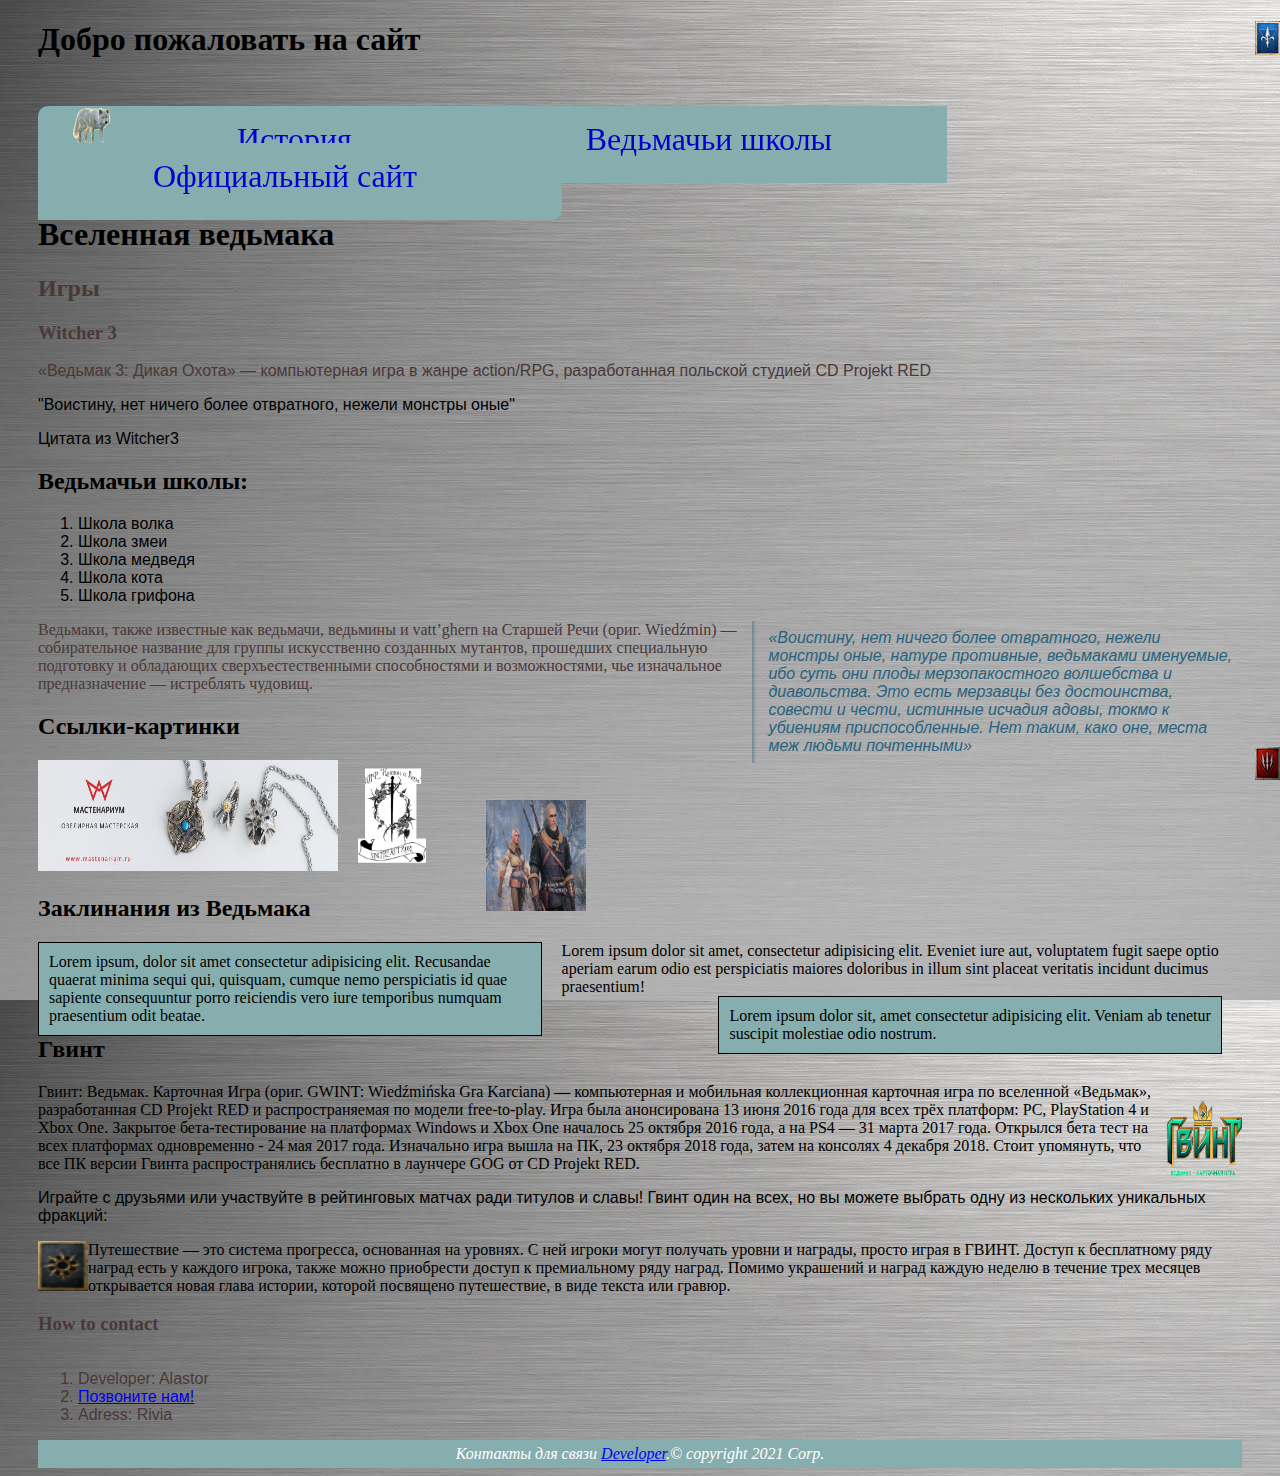
<file: Учеба/Сентрябрь/3&&5 практос/index.html>
<!DOCTYPE html>
<html>
 <head>
  <meta charset="utf-8">
  <link rel = "icon" href="C:\Users\Иван\OneDrive\Desktop\Верстка\Учеба\Сентрябрь\0209/favicon.ico"type="image/x-icon">
  <link rel="stylesheet" href="style.css">
  <title>Witcher</title>
 </head> 
 <body> 
     <img src="north.png" id="north">
     <img src="monsterpng.png" id="monstr">
     <header>
        <h1>Добро пожаловать на сайт</h1>
       </header>
   <nav><img src="logo.png" alt="Логотип">
        <a href="history.html" id="first" target="blank">История</a>  
        <a href="witcherScholl.html " id="first1" target="blank">Ведьмачьи школы</a> 
        <a href="https://thewitcher.com/ru/witcher3" id="first2"target="blank">Официальный сайт</a> 
    </nav> 
    
    <main>
    <h1>Вселенная ведьмака</h1>
   
    <article class="alpha">
        <h2>Игры</h2>
        <section>
            <h3>Witcher 3</h3>
            <p>«Ведьмак 3: Дикая Охота» — компьютерная игра в жанре action/RPG, разработанная польской студией CD Projekt RED</p>
        </section>
    </article>
    <div>
        <p>"Воистину, нет ничего более отвратного, нежели монстры оные"</p>
    </div>
    <p>Цитата из Witcher3</p>
    <h2>Ведьмачьи школы: </h2>
    <ol>
    <li>Школа волка</li>
    <li>Школа змеи</li>
    <li>Школа медведя</li>
    <!-- <li>Школа монтикоры</li> --> <!-- тег элемента списка -->
    <li>Школа кота</li>
    <li>Школа грифона</li>
    </ol>
    
    <aside>
        <p>«Воистину, нет ничего более отвратного, нежели монстры оные, натуре противные, ведьмаками именуемые, ибо суть они плоды мерзопакостного волшебства и диавольства. Это есть мерзавцы без достоинства, совести и чести, истинные исчадия адовы, токмо к убиениям приспособленные. Нет таким, како оне, места меж людьми почтенными»</p>
       </aside>
       <article class="alpha">
        Ведьмаки, также известные как ведьмачи, ведьмины и vatt’ghern на Старшей Речи (ориг. Wiedźmin) — собирательное название для группы искусственно созданных мутантов, прошедших специальную подготовку и обладающих сверхъестественными способностями и возможностями, чье изначальное предназначение — истреблять чудовищ.
       </article>
       <h2>Ссылки-картинки</h2>
       <a href="https://mastenarium.ru/product-category/witcher/"><img src="market.jpg" width="300" height="111" ></a>
       <a href="https://duelfencing.ru/clubs/blade-and-vine"><img src="hobby.svg" width="100" height="111"></a>
       <img src="chiri.jpg"width="100" height="111" id="ing2">
    </main>
    <h2>
        Заклинания из Ведьмака
    </h2>
    <div id="id1">
        Lorem ipsum, dolor sit amet consectetur adipisicing elit. Recusandae quaerat minima sequi qui, quisquam, cumque nemo perspiciatis id quae sapiente consequuntur porro reiciendis vero iure temporibus numquam praesentium odit beatae.
    </div>
    <div>
        Lorem ipsum dolor sit amet, consectetur adipisicing elit. Eveniet iure aut, voluptatem fugit saepe optio aperiam earum odio est perspiciatis maiores doloribus in illum sint placeat veritatis incidunt ducimus praesentium!
    </div>
    <div id="id2">
        Lorem ipsum dolor sit, amet consectetur adipisicing elit. Veniam ab tenetur suscipit molestiae odio nostrum.
    </div>
    <h2 id="idh2">
        Гвинт
    </h2>
    
    <article>
        Гвинт: Ведьмак. Карточная Игра (ориг. GWINT: Wiedźmińska Gra Karciana) — компьютерная и мобильная коллекционная карточная игра по вселенной «Ведьмак», разработанная CD Projekt RED и распространяемая по модели free-to-play.
        <img src="gvint.png" id="gvint">
        Игра была анонсирована 13 июня 2016 года для всех трёх платформ: PC, PlayStation 4 и Xbox One. Закрытое бета-тестирование на платформах Windows и Xbox One началось 25 октября 2016 года, а на PS4 — 31 марта 2017 года. Открылся бета тест на всех платформах одновременно - 24 мая 2017 года. Изначально игра вышла на ПК, 23 октября 2018 года, затем на консолях 4 декабря 2018.
        Стоит упомянуть, что все ПК версии Гвинта распространялись бесплатно в лаунчере GOG от CD Projekt RED.
        <p>Играйте с друзьями или участвуйте в рейтинговых матчах ради титулов и славы! Гвинт один на всех, но вы можете выбрать одну из нескольких уникальных фракций:</p>
        <img src="nilf.png" id="nilf">
        Путешествие — это система прогресса, основанная на уровнях. С ней игроки могут получать уровни и награды, просто играя в ГВИНТ. Доступ к бесплатному ряду наград есть у каждого игрока, также можно приобрести доступ к премиальному ряду наград. Помимо украшений и наград каждую неделю в течение трех месяцев открывается новая глава истории, которой посвящено путешествие, в виде текста или гравюр.
    </article>
    <article class="alpha" id="down">
        <h3>How to contact</h3>
        <ol>
            <li>Developer: Alastor</li>
            <li><a href="tel:+79779777231">Позвоните нам!</a></li>
            <li>Adress: Rivia</li>
        </ol>
        <footer>
            <address id="adr"> Контакты для связи <a href="mailto:iv.cherenov8@yandex.ru">Developer</a>.© copyright 2021  Corp.</address>
        </footer>
    </article>

 </body> 
</html>
</file>
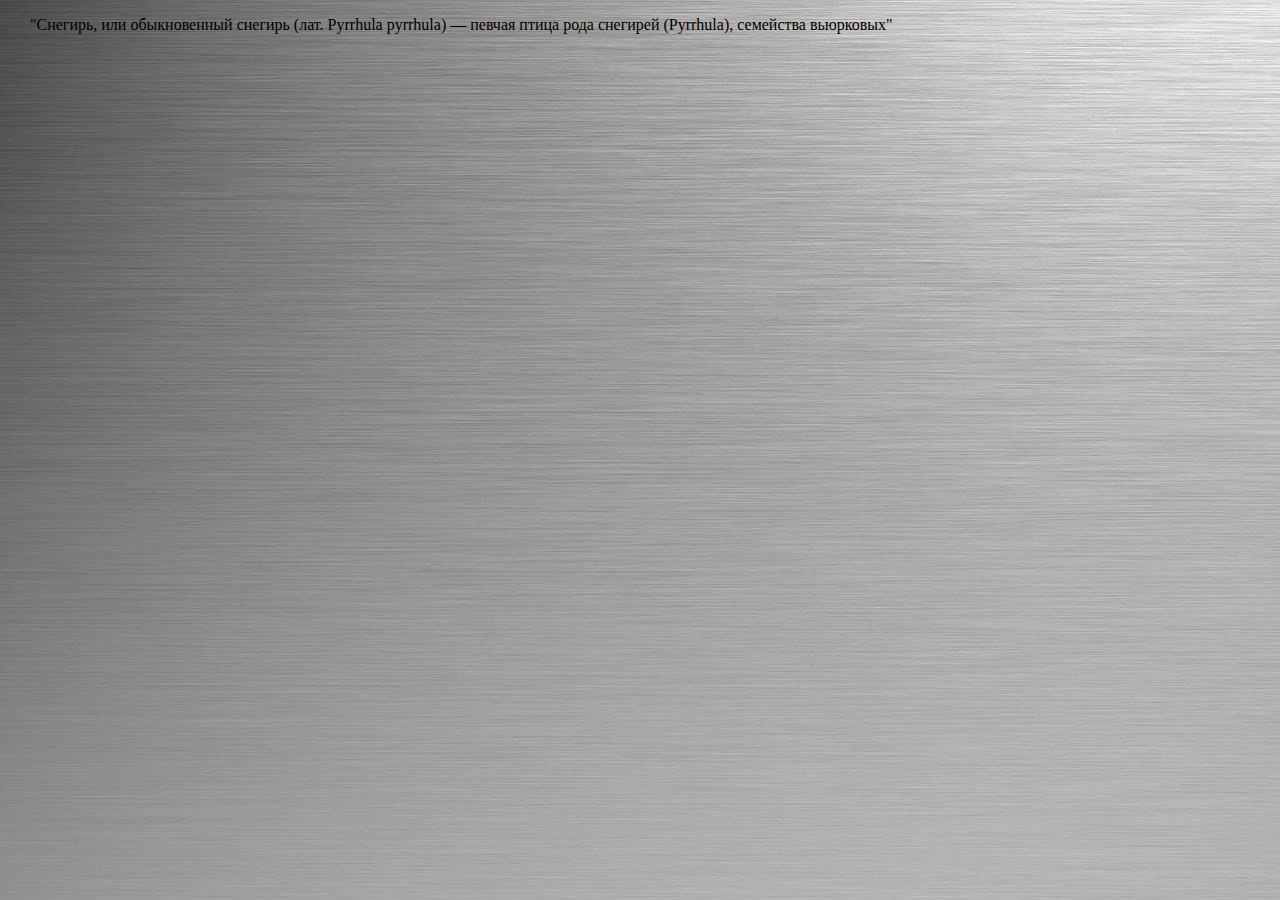
<file: Учеба/Сентрябрь/2 практос/bird.html>
<!DOCTYPE html>
<html lang="en">
<head>
  <meta charset="utf-8">
  <meta http-equiv="X-UA-Compatible" content="IE=endge">
  <meta name="viewport" content="width=device-width, initial-skale=1.0">
  <title>Bird</title>
  <link rel="stylesheet" href="style.css">
</head>

<body background="grey.jpg"> 
    <p><a id="Bullfinch"></name>"Снегирь, или обыкновенный снегирь (лат. Pyrrhula pyrrhula) — певчая птица рода снегирей (Pyrrhula), семейства вьюрковых"</p>
    </div>
</body>
</html>
</file>
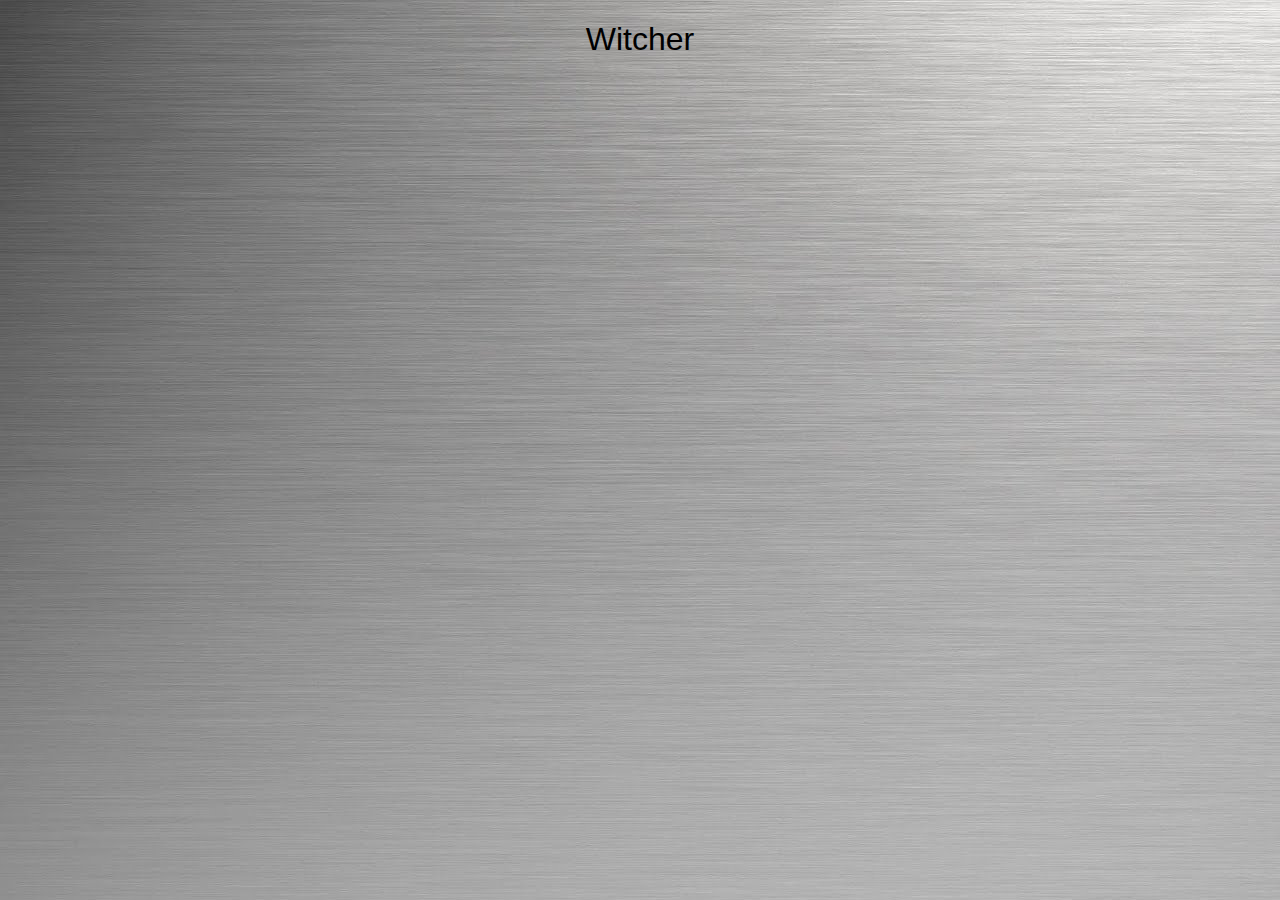
<file: Учеба/Сентрябрь/2 практос/title.html>
<!DOCTYPE html>
<html lang="en">
    <head>
        <meta charset="utf-8">
        <meta http-equiv="X-UA-Compatible" content="IE=endge">
        <meta name="viewport" content="width=device-width, initial-skale=1.0">
        <title>Witcher</title>
        <link rel="stylesheet" href="style.css">
        
      </head>
<body></body>



</body>
<h1><center>Witcher</center></h1>


</html>
</file>
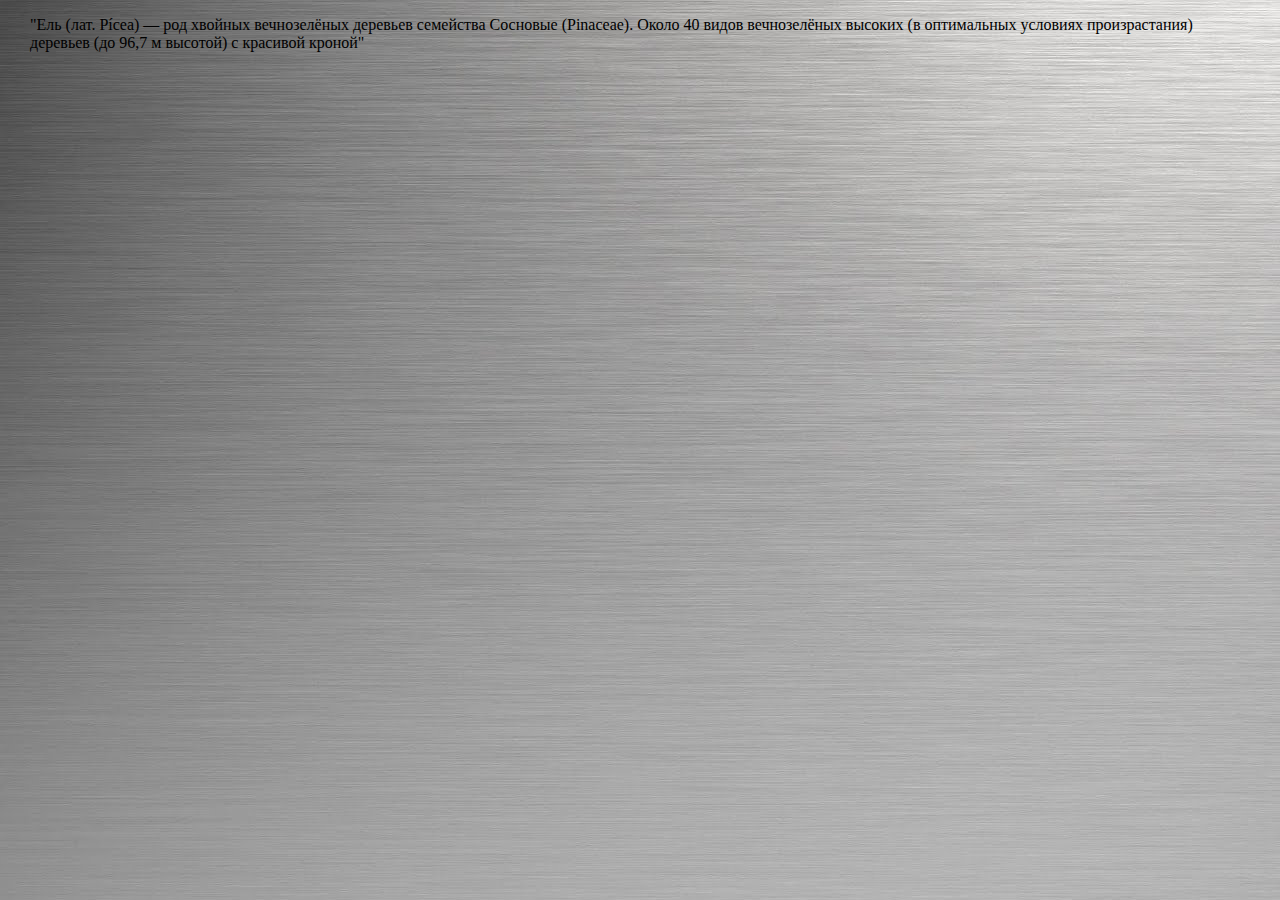
<file: Учеба/Сентрябрь/2 практос/wood.html>
<!DOCTYPE html>
<html lang="en">
<head>
  <meta charset="utf-8">
  <meta http-equiv="X-UA-Compatible" content="IE=endge">
  <meta name="viewport" content="width=device-width, initial-skale=1.0">
  <title>Wood</title>
  <link rel="stylesheet" href="style.css">
</head>

<body background="grey.jpg"> 
    <p><a id="Fir"></name>"Ель (лат. Pícea) — род хвойных вечнозелёных деревьев семейства Сосновые (Pinaceae). Около 40 видов вечнозелёных высоких (в оптимальных условиях произрастания) деревьев (до 96,7 м высотой) с красивой кроной"</p>
    </div>
</body>
</html>
</file>
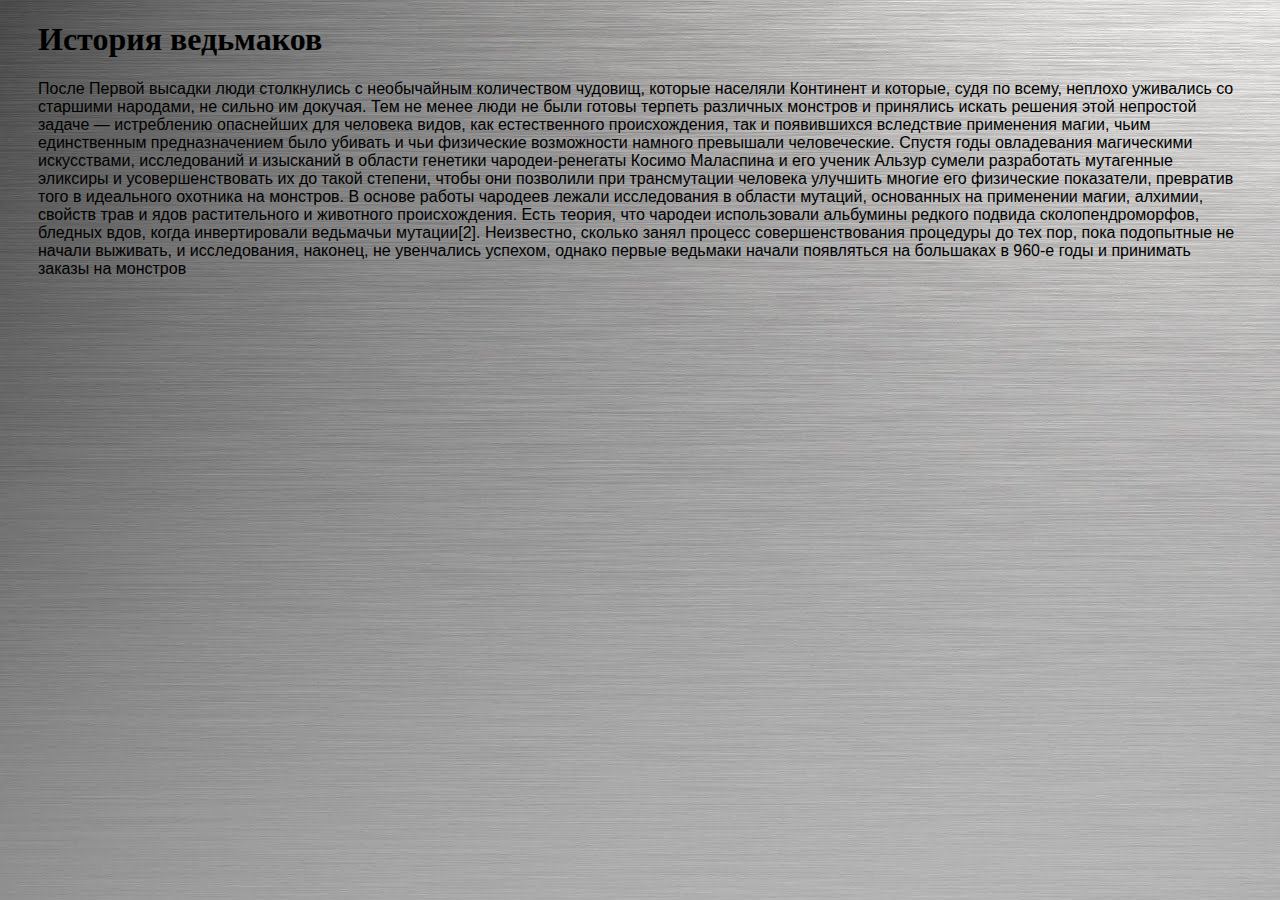
<file: Учеба/Сентрябрь/3&&5 практос/history.html>
<!DOCTYPE html>
<html lang="en">
<head>
  <meta charset="utf-8">
  <meta http-equiv="X-UA-Compatible" content="IE=endge">
  <meta name="viewport" content="width=device-width, initial-skale=1.0">
  <title>History</title>
  <link rel="stylesheet" href="style.css">
</head>

<body background="grey.jpg"> 
    <h1>История ведьмаков</h1>
    <article>
        <p>
            После Первой высадки люди столкнулись с необычайным количеством чудовищ, которые населяли Континент и которые, судя по всему, неплохо уживались со старшими народами, не сильно им докучая. Тем не менее люди не были готовы терпеть различных монстров и принялись искать решения этой непростой задаче — истреблению опаснейших для человека видов, как естественного происхождения, так и появившихся вследствие применения магии, чьим единственным предназначением было убивать и чьи физические возможности намного превышали человеческие.

Спустя годы овладевания магическими искусствами, исследований и изысканий в области генетики чародеи-ренегаты Косимо Маласпина и его ученик Альзур сумели разработать мутагенные эликсиры и усовершенствовать их до такой степени, чтобы они позволили при трансмутации человека улучшить многие его физические показатели, превратив того в идеального охотника на монстров. В основе работы чародеев лежали исследования в области мутаций, основанных на применении магии, алхимии, свойств трав и ядов растительного и животного происхождения. Есть теория, что чародеи использовали альбумины редкого подвида сколопендроморфов, бледных вдов, когда инвертировали ведьмачьи мутации[2]. Неизвестно, сколько занял процесс совершенствования процедуры до тех пор, пока подопытные не начали выживать, и исследования, наконец, не увенчались успехом, однако первые ведьмаки начали появляться на большаках в 960-е годы и принимать заказы на монстров
        </p>
    </article>
    </div>
</body>
</html>
</file>
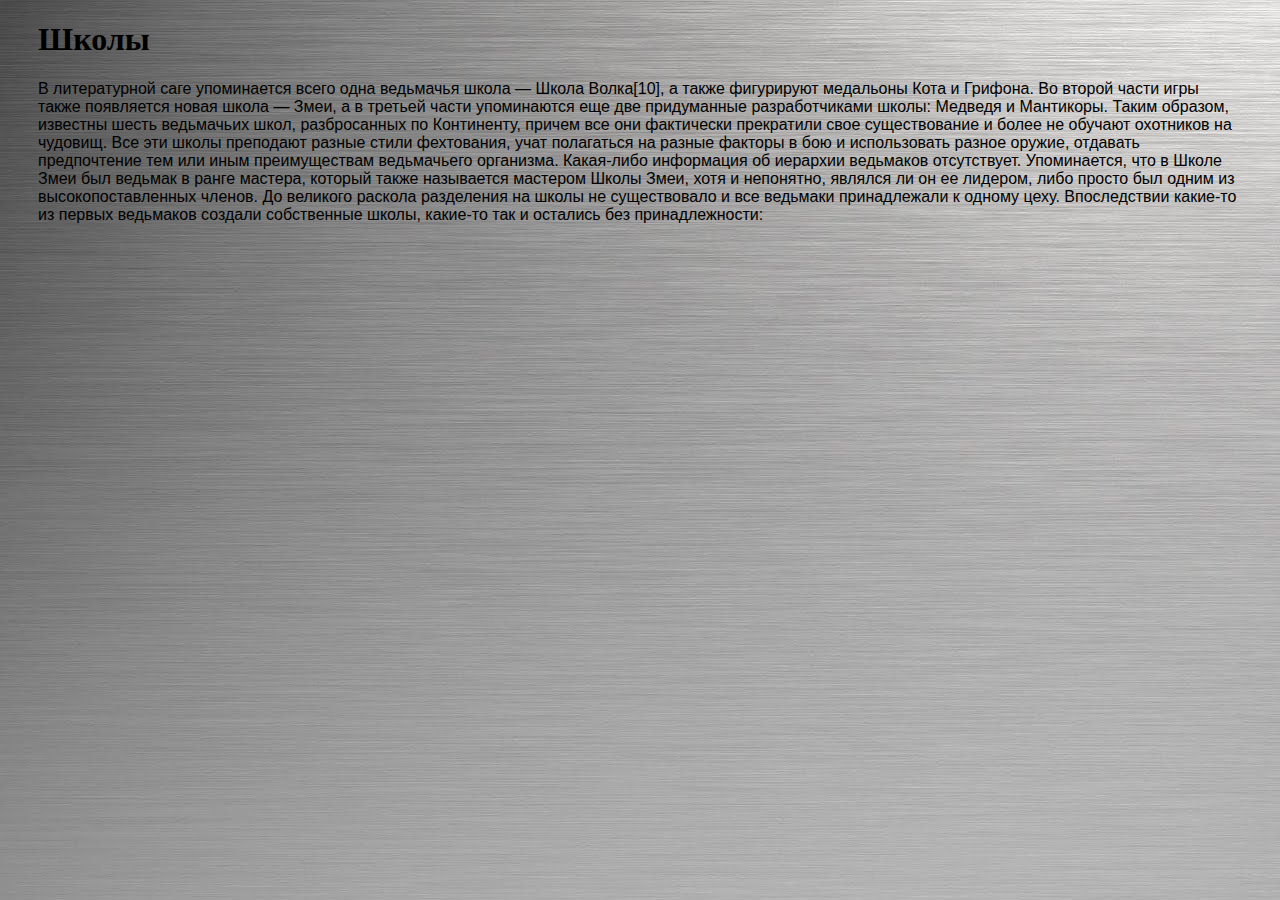
<file: Учеба/Сентрябрь/3&&5 практос/witcherScholl.html>
<!DOCTYPE html>
<html lang="en">
<head>
  <meta charset="utf-8">
  <meta http-equiv="X-UA-Compatible" content="IE=endge">
  <meta name="viewport" content="width=device-width, initial-skale=1.0">
  <title>History</title>
  <link rel="stylesheet" href="style.css">
</head>

<body background="grey.jpg"> 
    <h1>Школы</h1>
    <article>
        <p>
            В литературной саге упоминается всего одна ведьмачья школа — Школа Волка[10], 
            а также фигурируют медальоны Кота и Грифона. Во второй части игры также появляется новая школа — Змеи,
            а в третьей части упоминаются еще две придуманные разработчиками школы: Медведя и Мантикоры. 
            Таким образом, известны шесть ведьмачьих школ, разбросанных по Континенту, причем все они фактически
            прекратили свое существование и более не обучают охотников на чудовищ. Все эти школы преподают
            разные стили фехтования, учат полагаться на разные факторы в бою и использовать разное оружие, 
            отдавать предпочтение тем или иным преимуществам ведьмачьего организма. 
            Какая-либо информация об иерархии ведьмаков отсутствует. Упоминается, 
            что в Школе Змеи был ведьмак в ранге мастера, который также называется мастером Школы Змеи, 
            хотя и непонятно, являлся ли он ее лидером, либо просто был одним из высокопоставленных членов.
            До великого раскола разделения на школы не существовало и все ведьмаки принадлежали к одному цеху. 
            Впоследствии какие-то из первых ведьмаков создали собственные школы, какие-то так и остались
             без принадлежности:
        </p>

    </article>
    
    </div>
</body>
</html>
</file>
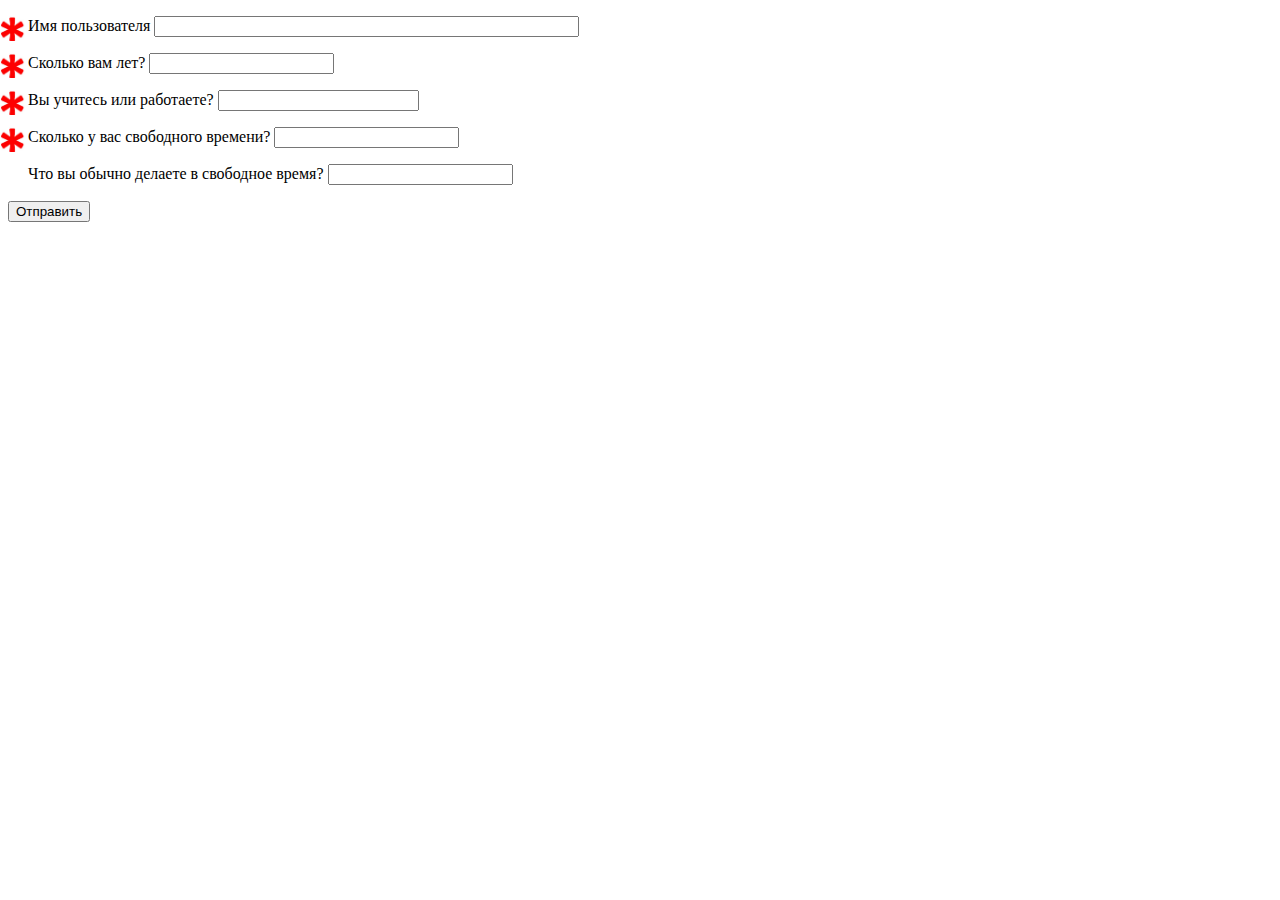
<file: Учеба/Сентрябрь/4 практос/helper.html>
<!DOCTYPE html> <html lang="en"> 
<head> 
    <meta charset="UTF-8"> 
    <title>form</title> 
    <link rel="stylesheet" href="gg.css">
    
</head>
<body>
    <p class="in">Имя пользователя <input type="text" size="50"
        required id="id12"><span></span></p>
    <p class="in">Сколько вам лет? <input type="number" min="0" 
        required><span></span></p>
    <p class="in">Вы учитесь или работаете? <input type="text" size="22"
            required><span></span></p>
    <p class="in">Сколько у вас свободного времени? <input type="text" 
        required><span></span></p>
    <p class="in">Что вы обычно делаете в свободное время? <input  
        ><span></span></p>
    <p><input type="submit" value="Отправить"></p>
</body>
</html>
</file>
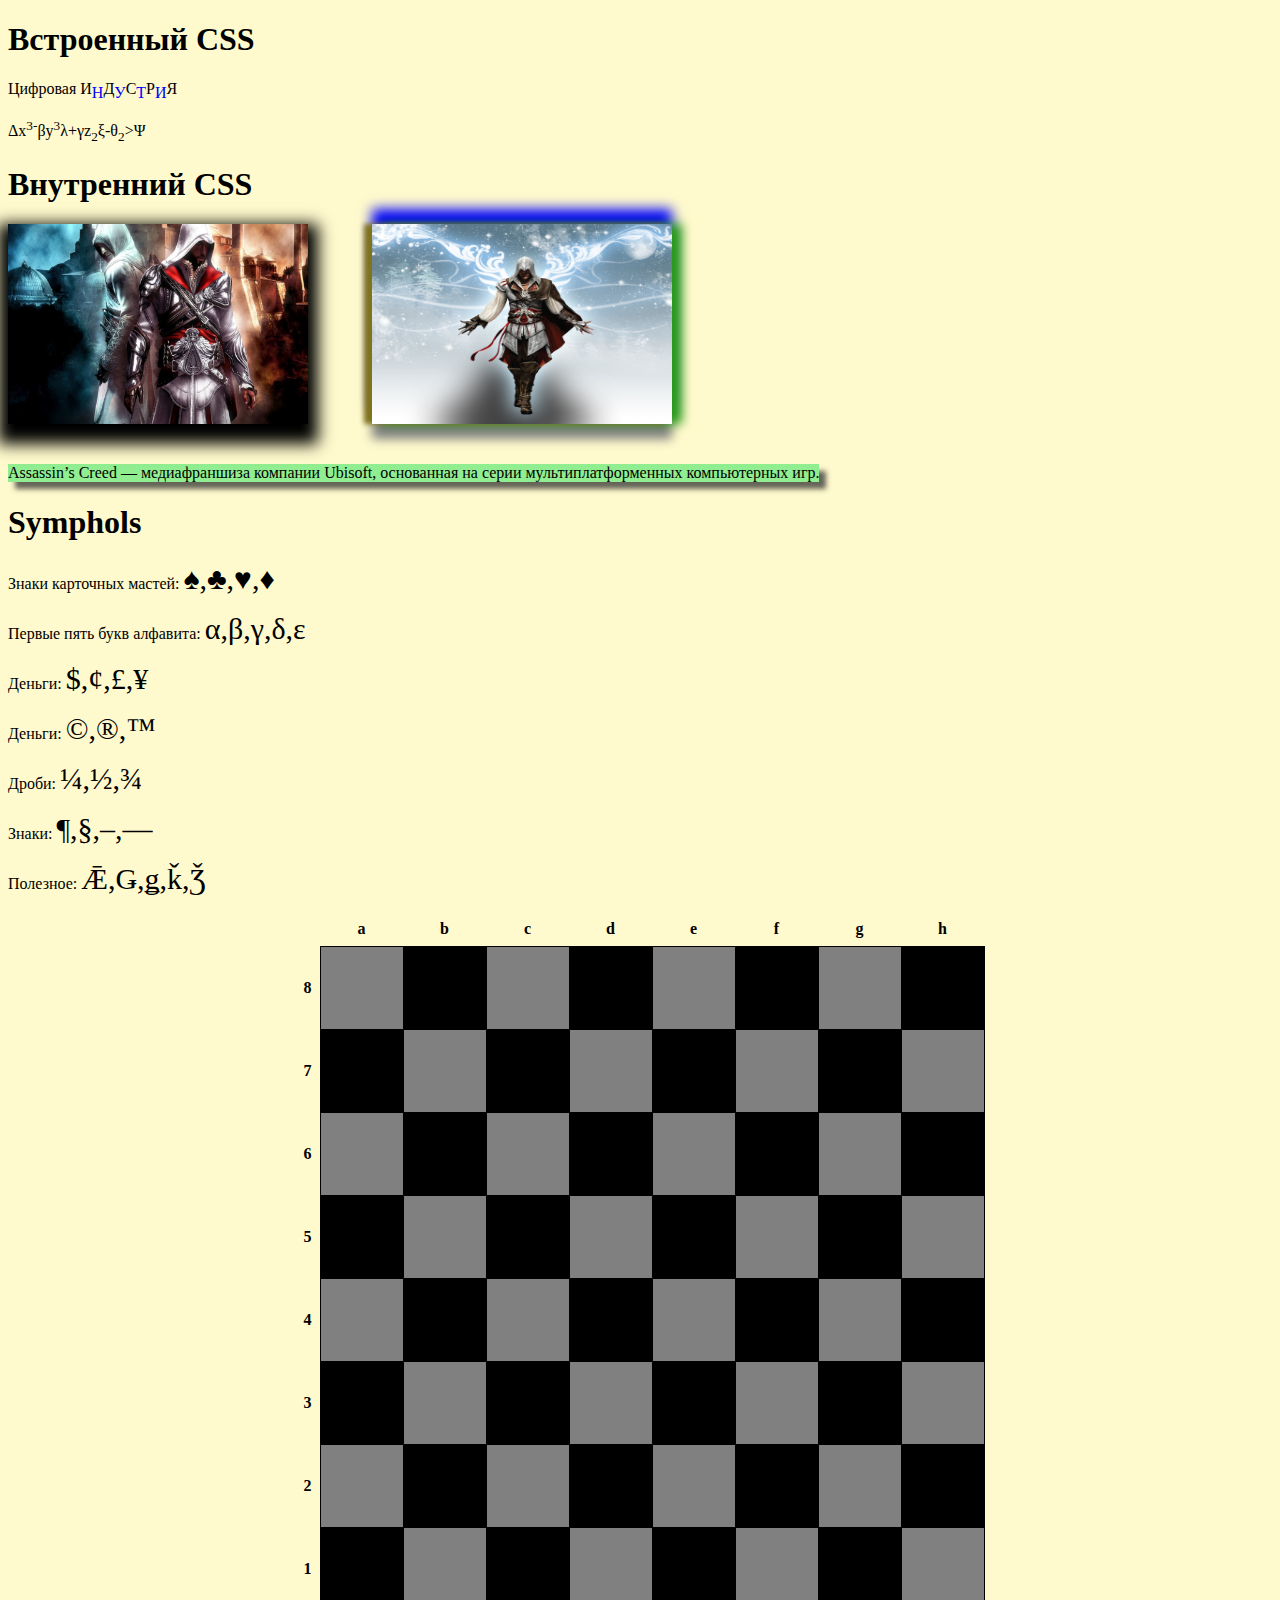
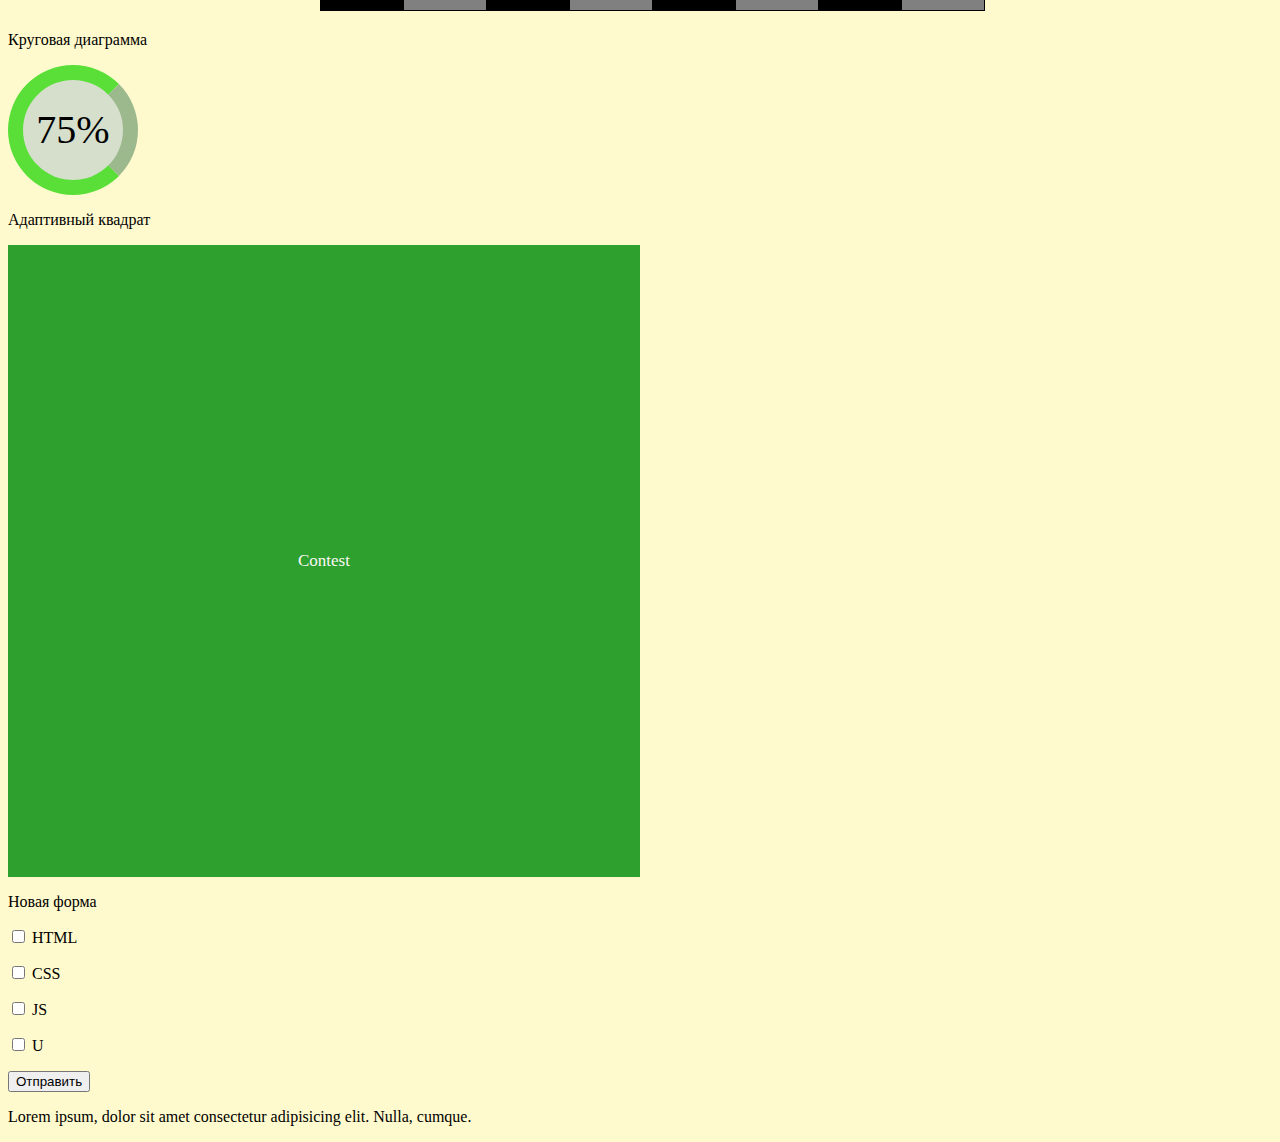
<file: Учеба/Сентрябрь/4 практос/workWithCSS.html>
<!DOCTYPE html>
<html lang="en">
<head>
  <meta charset="utf-8">
  <meta http-equiv="X-UA-Compatible" content="IE=endge">
  <meta name="viewport" content="width=device-width, initial-skale=1.0">
  <title>Work with CSS</title>
  <link rel = "icon" href="C:\Users\Иван\OneDrive\Desktop\Верстка\Учеба\Сентрябрь\0209/favicon.ico"type="image/x-icon">
  <link rel="stylesheet" href="workStyle.css">
</style>
   </style>
</head>

<body > 
  <h1>Встроенный CSS</h1>
  <p>Цифровая И<span class="letterDown">Н</span>Д<span class="letterDown">У</span>С<span class="letterDown">Т</span>Р<span class="letterDown">И</span>Я</p>
  <p>&Delta;x<sup>3-</sup>&beta;y<sup>3</sup>&lambda;+&gamma;z<sub>2</sub>&xi;-&theta;<sub>2</sub>>&Psi;</p>
<h1>Внутренний CSS</h1>
<img class="shadow-1"  src="asssasin.jpg" width="300px" height="200px">
<img class="shadow-2" src="assasin1.jpg" width="300px" height="200px">
<div class="block2">
    <p>Assassin’s Creed — медиафраншиза компании Ubisoft, основанная на серии мультиплатформенных компьютерных игр.</p>
  </div>
<h1>Symphols</h1>
<p class="card">Знаки карточных мастей: </p> 
<p class="greekLetter">Первые пять букв алфавита: </p> 
<p class="money">Деньги: </p> 
<p class="markOfMark">Деньги: </p> 
<p class="fractions">Дроби: </p>
<p class="signs">Знаки: </p>
<p class="useful">Полезное: </p>
<div class="box">
  <table class="chess-board">
   <tbody>
    <tr>
     <th></th>
     <th>a</th>
     <th>b</th>
     <th>c</th>
     <th>d</th>
     <th>e</th>
     <th>f</th>
     <th>g</th>
     <th>h</th>
    </tr>
    <tr>
     <th>8</th>
     <td class="white" id="a8"></td>
     <td class="black" id="b8"></td>
     <td class="white" id="c8"></td>
     <td class="black" id="d8"></td>
     <td class="white" id="e8"></td>
     <td class="black" id="f8"></td>
     <td class="white" id="g8"></td>
     <td class="black" id="h8"></td>
    </tr>
    <tr>
     <th>7</th>
     <td class="black" id="a7"></td>
     <td class="white" id="b7"></td>
     <td class="black" id="c7"></td>
     <td class="white" id="d7"></td>
     <td class="black" id="e7"></td>
     <td class="white" id="f7"></td>
     <td class="black" id="g7"></td>
     <td class="white" id="h7"></td>
    </tr>
    <tr>
     <th>6</th>
     <td class="white" id="a6"></td>
     <td class="black" id="b6"></td>
     <td class="white" id="c6"></td>
     <td class="black" id="d6"></td>
     <td class="white" id="e6"></td>
     <td class="black" id="f6"></td>
     <td class="white" id="g6"></td>
     <td class="black" id="h6"></td>
    </tr>
    <tr>
     <th>5</th>
     <td class="black" id="a5"></td>
     <td class="white" id="b5"></td>
     <td class="black" id="c5"></td>
     <td class="white" id="d5"></td>
     <td class="black" id="e5"></td>
     <td class="white" id="f5"></td>
     <td class="black" id="g5"></td>
     <td class="white" id="h5"></td>
    </tr>
    <tr>
     <th>4</th>
     <td class="white" id="a4"></td>
     <td class="black" id="b4"></td>
     <td class="white" id="c4"></td>
     <td class="black" id="d4"></td>
     <td class="white" id="e4"></td>
     <td class="black" id="f4"></td>
     <td class="white" id="g4"></td>
     <td class="black" id="h4"></td>
    </tr>
    <tr>
     <th>3</th>
     <td class="black" id="a3"></td>
     <td class="white" id="b3"></td>
     <td class="black" id="c3"></td>
     <td class="white" id="d3"></td>
     <td class="black" id="e3"></td>
     <td class="white" id="f3"></td>
     <td class="black" id="g3"></td>
     <td class="white" id="h3"></td>
    </tr>
    <tr>
     <th>2</th>
     <td class="white" id="a2"></td>
     <td class="black" id="b2"></td>
     <td class="white" id="c2"></td>
     <td class="black" id="d2"></td>
     <td class="white" id="e2"></td>
     <td class="black" id="f2"></td>
     <td class="white" id="g2"></td>
     <td class="black" id="h2"></td>
    </tr>
    <tr>
     <th>1</th>
     <td class="black" id="a1"></td>
     <td class="white" id="b1"></td>
     <td class="black" id="c1"></td>
     <td class="white" id="d1"></td>
     <td class="black" id="e1"></td>
     <td class="white" id="f1"></td>
     <td class="black" id="g1"></td>
     <td class="white" id="h1"></td>
    </tr>
   </tbody>
  </table>
  </div>
<p>Круговая диаграмма</p>
<div class="circleDiagramm">75%</div>
<!-- 
<p>Форма с галочкой</p>
<form id="form" action='#'> 
  <fieldset>
    <legend>Контактная информация</legend>
    <div class="inputBox"></div>
    <p  class="text-form"><label for="name"><span class="flag"></span> Имя <em>*</em></label>
      <input type="text"  size="50" required id="name1" ></p></div>
    <div class="inputBox">
      <p   class="text-form"><label for="ageY"><span class="flag"></span> Сколько вам лет?<em>*</em></label>
      <input data-rule="number" type="text" id="age" ></p></div>
    <div class="inputBox">
      <p  class="text-form"><label for="choose"><span class="flag"></span> Вы учитесь или работаете?<em>*</em></label>
      <input data-rule="text" type="text" id="name2"></p></div>
    <div class="inputBox">
        <p   class="text-form"><label for="time"><span class="flag"></span> Сколько у вас свободного времени?<em>*</em></label>
      <input data-rule="text" type="text" id="name3"></p></div>
    <div class="inputBox">
         <p  class="text-form"><label for="freetime"><span class="flag"></span> Что обычно делаете в свободное время?</label>
      <input data-rule="text" type="text" id="name4"></p></div>
    
  </fieldset>
<p><input type="submit" value="Отправить"></p>
</form>
-->
  <p>Адаптивный квадрат</p>
  <div class='firstdiv'>
    <div class='adaptberskin'>
      <div>
      <span>Contest</span>
      </div>  
    </div>
  </div>

  <p>Новая форма</p>
  <form id="formOfFill">
    <p><label><input type="checkbox" name="sortament" > 
      <span>HTML</span></label></p>
    <p><label><input type="checkbox" name="sortament" > 
      <span>CSS</span></label></p>
    <p><label><input type="checkbox" name="sortament" > 
      <span>JS</span></label></p>
    <p><label><input type="checkbox" name="sortament" > 
      <span>U</span></label></p>
    <p><input type="submit" value="Отправить"></p>
  </form>
  <p>Lorem ipsum, dolor sit amet consectetur adipisicing elit. Nulla, cumque.</p>
  </body>
</html>
</file>
<file: Учеба/Сентрябрь/3&&5 практос/style.css>
body {
    background-image: url(grey.jpg);
    
    padding: 0 30px ;
  }
nav{
    position: sticky;
    top: 0; /*вверху страницы расположено*/
    width: 100%;
    height: 100%;
    padding: 30px;
    background-color:rgb(135, 174, 175);
    display: inline;/*в отличии от блочных элементов не размещаются каждый на новой строке, а следуют друг за другом слева направо.
                    /* Если пространство справа закончилось, на след.строку, а не линию*/
    
    border-radius: 10px;
    
}
nav img{
    padding:  20px 0px 0px 0px;
    width: 50px;
    height: 50px;
}
nav a{
    text-decoration: none;
    font-size:xx-large;
    margin: 115px;
    color: #0000d0;
    
}
nav a:link{
    color: #0000d0;
}

nav a:visited{
    color: ivory;
}
nav a:hover{
    color: red;
}
nav:hover{
    background-color: #b1a5b3;
    
}
nav:last-child {
    color: darkblue;
}
aside {
    width: 40%;
    padding-left: .5rem;
    margin-left: .5rem;
    float: right;
    box-shadow: inset 5px 0 5px -5px #29627e;
    font-style: italic;
    color: #29627e;
}

aside > p {
    margin: .5rem;
}

p {
    font-family: 'Fira Sans', sans-serif;
}
#down {
    min-height: 100%;
    display: grid;
    grid-template-rows: auto 1fr auto;
}
footer {
    position: static;
    display: flex;
    justify-content: center;
    padding: 5px;
    background-color: rgb(135, 174, 175);
    color: #fff;
}
#adr{
    text-align: center;
}
.alpha{
    color: rgb(73, 56, 56);
}
ol li{
    font-family: 'Gill Sans', 'Gill Sans MT', Calibri, 'Trebuchet MS', sans-serif;
}
div ~ p{
    font-family: 'Gill Sans', 'Gill Sans MT', Calibri, 'Trebuchet MS', sans-serif;
} 

#first:focus{
    color:lemonchiffon;
}
#first1:focus{
    color:lemonchiffon;
}

#first2:focus{
    color:lemonchiffon;
}
#id1{
    float: left;
    background: rgb(135, 174, 175); /* Цвет фона */
    border: 1px solid black; /* Параметры рамки */
    padding: 10px; /* Поля вокруг текста */
    margin-right: 20px; /* Отступ справа */
    width: 40%; /* Ширина блока */
}
#idh2{
    clear: left;
}
#id2{
    float: right;
    background: rgb(135, 174, 175); /* Цвет фона */
    border: 1px solid black; /* Параметры рамки */
    padding: 10px; /* Поля вокруг текста */
    margin-right: 20px; /* Отступ справа */
    width: 40%; /* Ширина блока */
}
#gvint{
    float: right;
    width: 75px;
    height: 75px;
}
#nilf{
    float: left;
    width: 50px;
    height: 50px;
}
#north{
    position: fixed;
    right: 0;
}
#monstr{
    position: absolute;
    right: 0;
    bottom: 120px;
}
#ing2{
    position: relative;
    top: 40px; left: 40px;
}
</file>
<file: Учеба/Сентрябрь/2 практос/style.css>
body {
    background-image: url(grey.jpg);
    margin: 0;
    padding: 0 30px;
  }
  
  h1 {
    position: relative;
    font-family: "Montserrat", sans-serif;
    font-size:xx-large;
    font-weight: bolder;
    font-weight: 300;
  }
  
  h2{
      position: sticky;
  }
  fieldset {
    margin-bottom: 15px;
    padding: 10px;
  }
  
  legend {
    padding: 0px 3px;
    font-weight: bold;
    font-variant: small-caps;
  }
  label {
    width: 110px;
    display: inline-block;
    vertical-align: top;
    margin: 6px;
  }
  audio{
    padding: auto;
  }
  iframe{
    padding-top: 10px;
    padding-bottom: 10px;
  }
  .block1{
    width: 400px;
    background-image: url("old.jpg");
  }
#navbar{
  margin: 0;
  padding: 0;
  list-style-type: none;
  width: 130px;
}
#navbar a {
  color: #000000;
  padding: 5px;
  text-decoration: none;
  font-weight: bold;
  display: block;
}

title{
  font-size: medium;
}
</file>
<file: Учеба/Сентрябрь/4 практос/gg.css>
.in{
    margin-left:10px;
    padding-left: 10px;
}
input[type=text]:valid + span:before { 
    content: url(''); 
    background-image: url(gal.png);
    width: 25px;
    height: 25px;
    position: absolute;
    background-size: cover;
    left: 0px; 
}
input[type=text]:invalid + span:before { 
    content: url(''); 
    background-image: url(negal.jpg);
    width: 25px;
    height: 25px;
    position: absolute;
    background-size: cover;
    left: 0px;
}

input[type=number]:valid + span:before { 
    content: url(''); 
    background-image: url(gal.png);
    width: 25px;
    height: 25px;
    position: absolute;
    background-size: cover;
    left: 0px; 
}
input[type=number]:invalid + span:before { 
    content: url(''); 
    background-image: url(negal.jpg);
    width: 25px;
    height: 25px;
    position: absolute;
    background-size: cover;
    left: 0px;
}
</file>
<file: Учеба/Сентрябрь/4 практос/workStyle.css>
body{
    background-color: lemonchiffon;
}
.letterDown{
    vertical-align: sub;
    color: #0000ff;
}
.shadow-1{
    box-shadow: 0px 10px 15px 10px #000;
    margin-bottom: 20px;
}
.shadow-2{
    box-shadow: -8px 0px 5px #7f731d, 10px 0px 10px #289b19, 0px 15px 10px #808080, 0px -15px 12px #0000ff;
    margin-left:  60px;
    background-color: #ccc;
    margin-bottom: 20px;
}
.shadow-2:hover{
    box-shadow: 0px 10px 5px rgb(238, 14, 33), 0px -10px 15px rgb(155, 87, 31), 10px 0px 0px rgb(0, 255, 34), -15px 0px 7px rgb(255, 0, 234);

}
.block2{
    background: lightgreen;
    box-sizing: content-box;
    width: fit-content;
    box-shadow: 7px 7px 5px rgba(50, 50, 50, 0.75);
}

.card:after {
    content: "\2660,\2663,\2665,\2666";/*1.	Знаки карточных мастей*/
    font-size:30px;
}
.greekLetter:after {
    content: "\03B1,\03B2,\03B3,\03B4,\03B5";/*2.	Первые пять букв греческого алфавита*/
    font-size:30px;
}
.money:after {
    content: "\0024,\00A2,\00A3,\00A5";/*3.	Знаки денежных единиц*/
    font-size:30px;
}
.markOfMark:after {
    content: "\00A9,\00AE,\2122";/*4.	Знаки ©, ®, торговой марки*/
    font-size:30px;
}
.fractions:after{
    content: "\00BC,\00BD,\00BE";/*5.	Дроби ¼, ½, ¾*/
    font-size:30px;
}
.signs:after{
    content: "\00B6,\00A7,\2012,\2014";/*6.	Знаки ¶, §, тире, длинное тире*/
    font-size:30px;
}
.useful:after{
    content: "\01E2,\01E4,\01E5,\01E9,\01EE";/*7.	Полезные знаки и символы на свой выбор (не менее 5)*/
    font-size:30px;
}
.box { 
    text-align: center;  
}

.chess-board { 
    display: inline-block;
    border-spacing: 0; 
    border-collapse: collapse; }
.chess-board th { 
    padding: .5em; 
}
.chess-board td { 
    border: 1px solid; 
    width: 5em; height: 5em; 
    text-align: center; 
    vertical-align: middle; 
}
.white{
    background-color: gray;
}
.black{
    background: black;
}
.circleDiagramm{
    background: #d5dfcc;
    width: 100px; height: 100px;
    text-align: center;
    font:40px/100px Times, serif;/*Установите размер шрифта на 40 пикселей и высоту строки на 100 пикселей.*/
    border: 15px solid #59df38;
    border-right: 15px solid #9cb98e;
    border-radius: 100px;
}

.firstdiv {
    position: relative;
    width: 50%;
    overflow: hidden;/*Свойство overflow управляет отображением содержания блочного элемента, если оно целиком не помещается и выходит за область заданных размеров.*/
    /*Отображается только область внутри элемента, остальное будет скрыто.*/
    background: #2ea02e;
    }

.firstdiv:before{
content: "";
display: block;
padding-top: 100%;
}

.adaptberskin {
position: absolute;
top: 0;
left: 0;
bottom: 0;
right: 0;
}
.adaptberskin div {
display: table;/*Определяет, что элемент является блочной таблицей подобно использованию тега*/
width: 100%;
height: 100%;
}
.adaptberskin span {
display: table-cell;/*Указывает, что элемент представляет собой ячейку таблицы */
text-align: center;/*Определяет горизонтальное выравнивание текста в пределах элемента.*/
vertical-align: middle;/*Выравнивание средней точки элемента по базовой линии родителя плюс половина высоты родительского элемента.*/
color: #fbf7f7;
font-size: 17px;
}


input[type=checkbox]:checked + span{
    background-color: #ffff00;
  }
</file>
